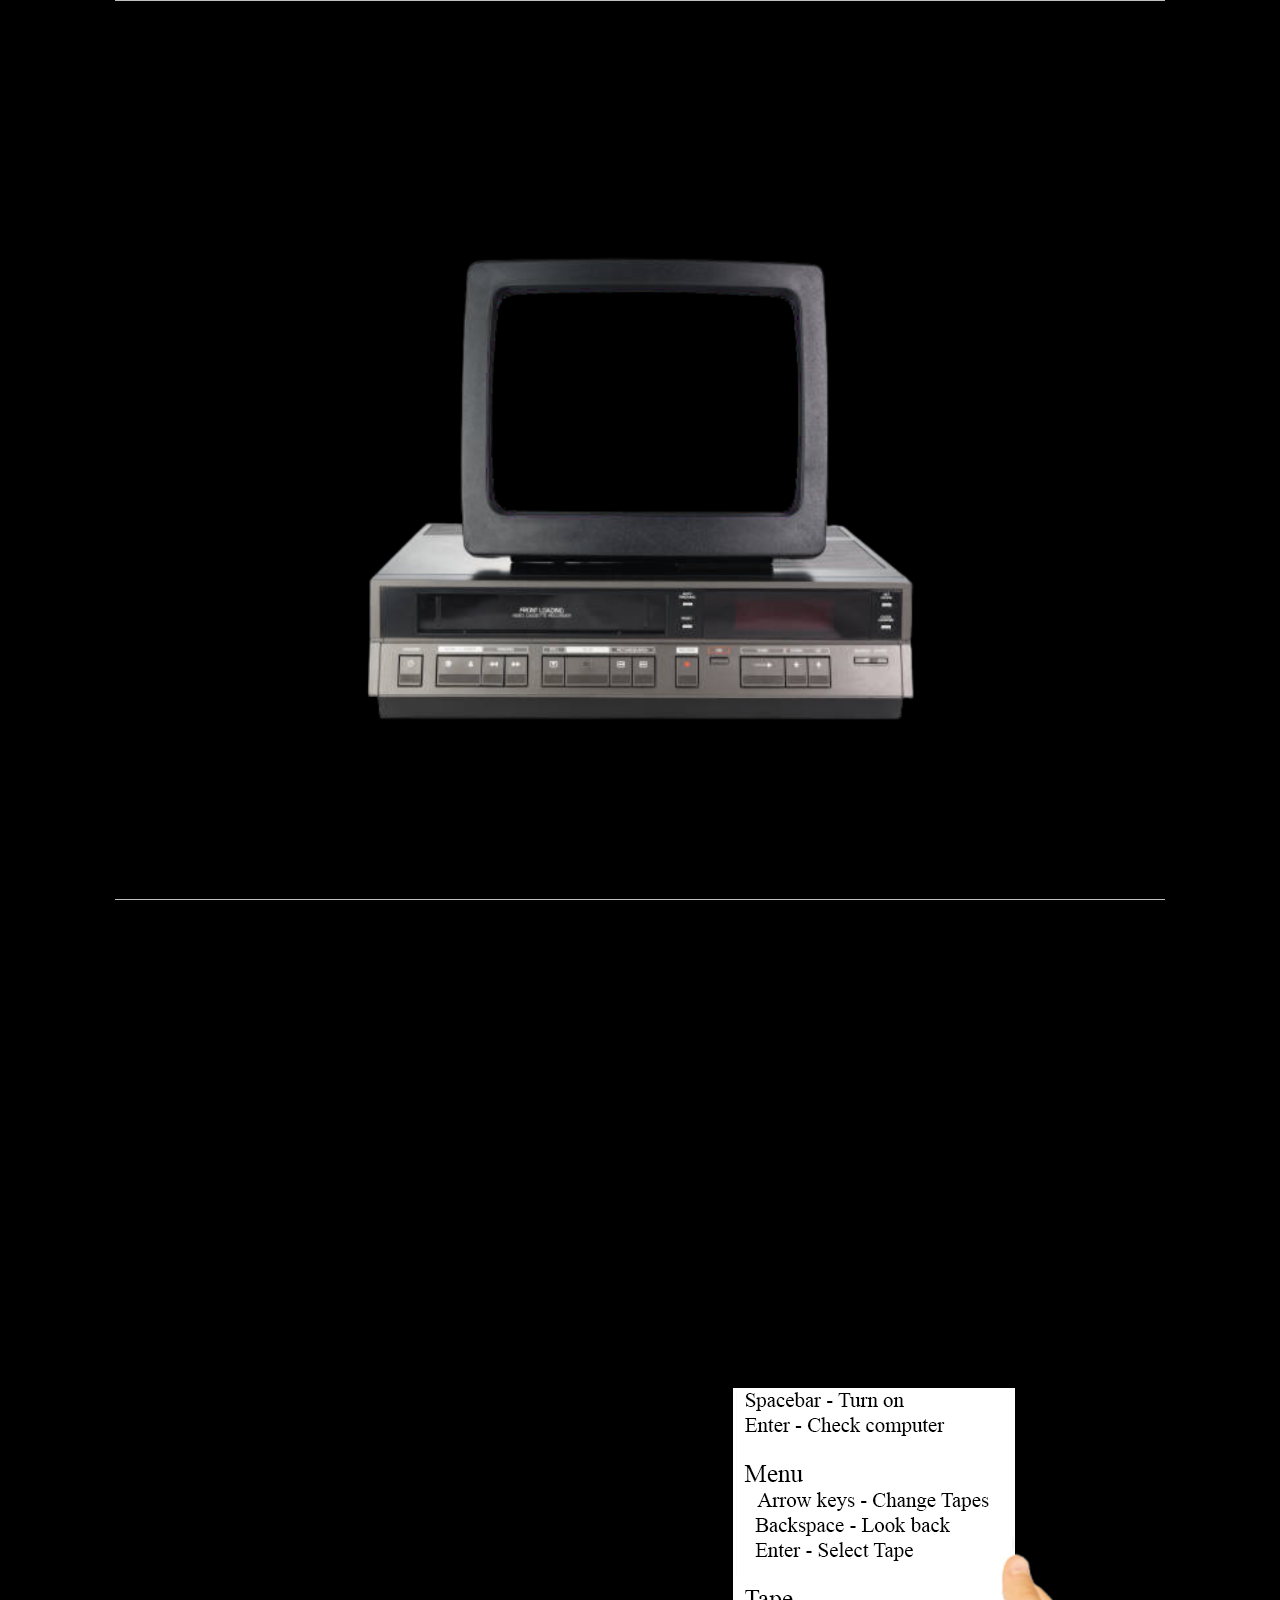
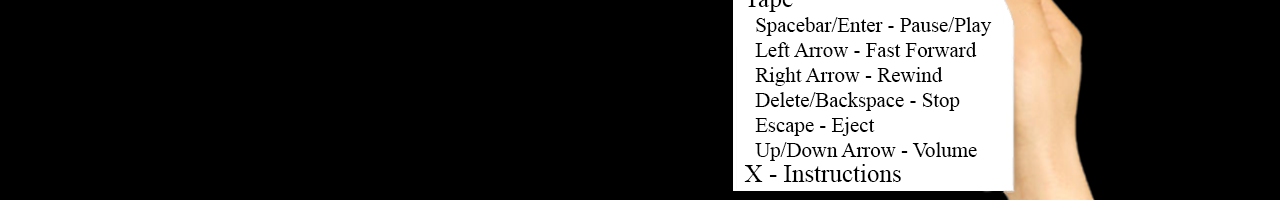
<file: vhs/tv.html>
<!DOCTYPE html>
<html lang="en">
<head>
    <meta charset="UTF-8">
    <meta http-equiv="X-UA-Compatible" content="IE=edge">
    <meta name="viewport" content="width=device-width, initial-scale=1.0">
    <title>VCR</title>
    <style></style>
    <link rel="stylesheet" href="./style.css">
</head>
<body>
    <div id="blue"></div>
    <div id="tv_div">
        <img id="tv">
    </div>
    <script type="module" src="./src.js"></script>

    <script type="module" src="../src/main.js"></script>
</body>
</html>
</file>
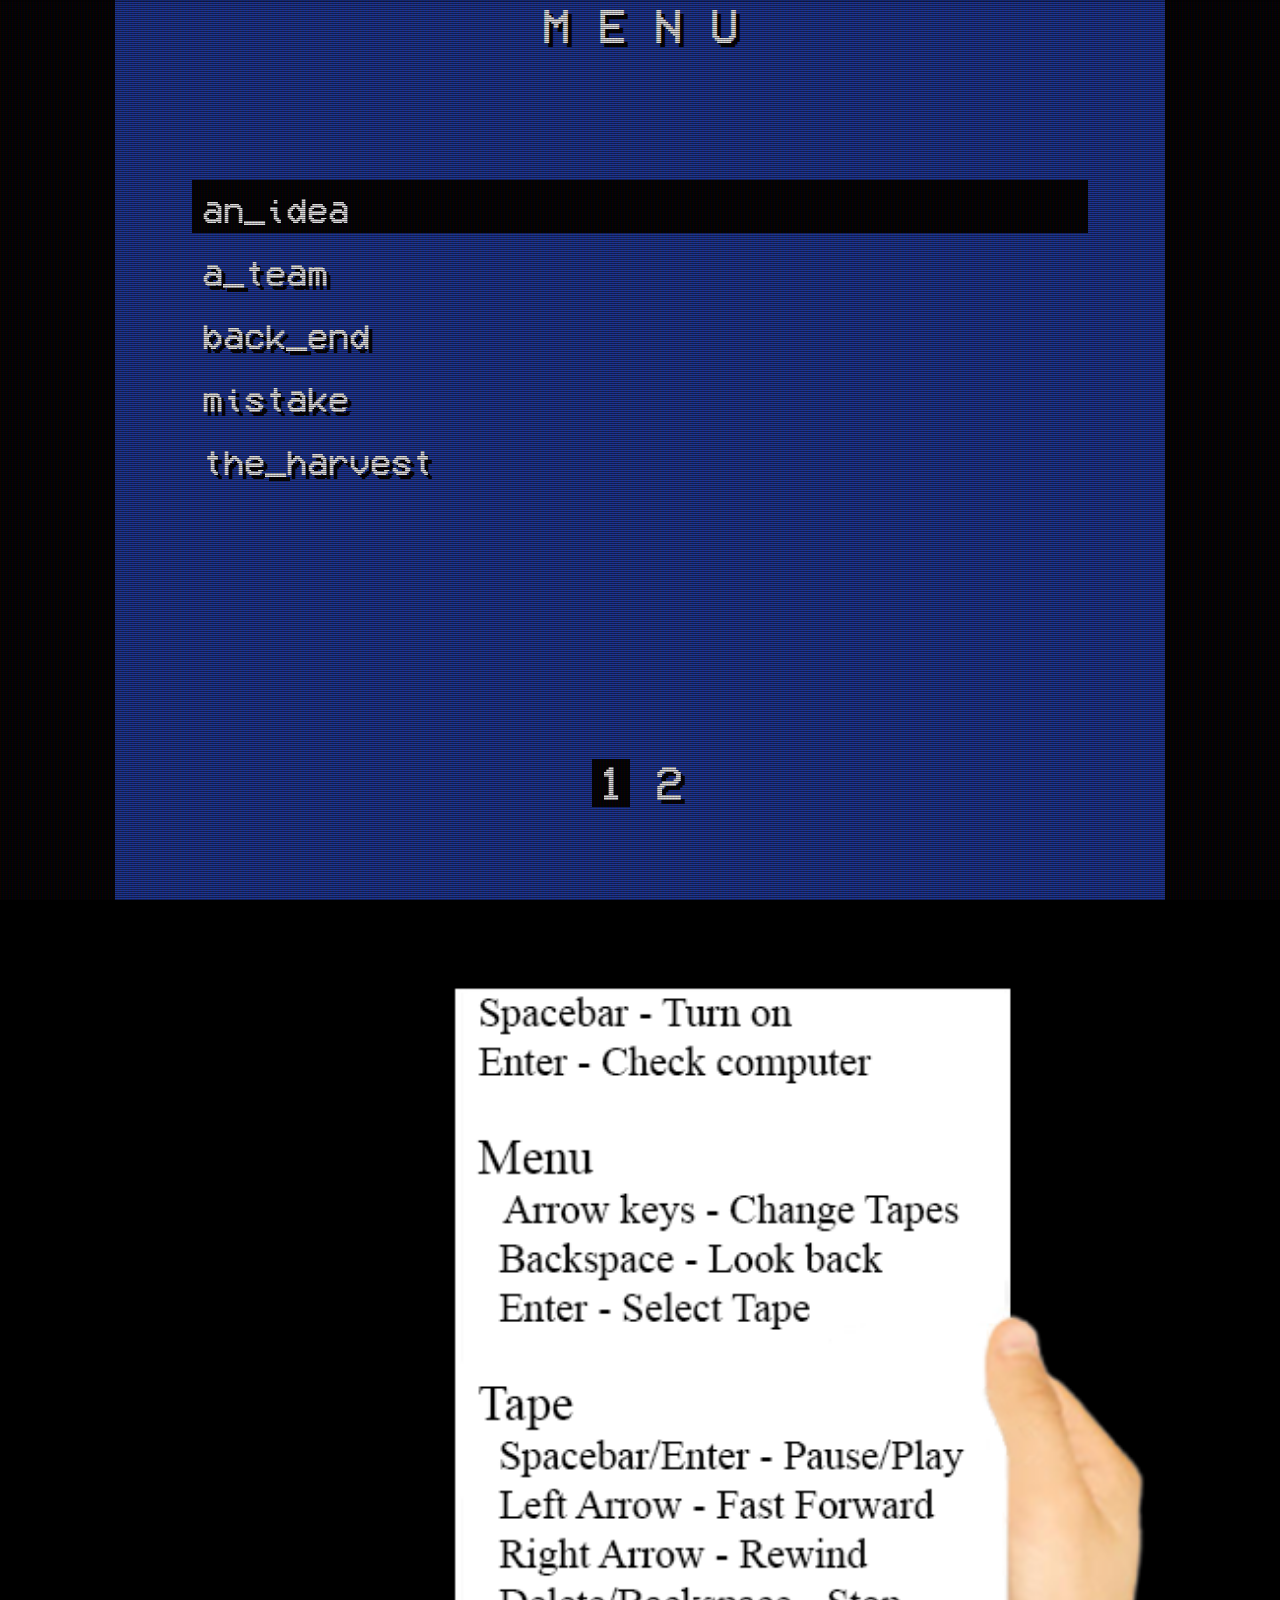
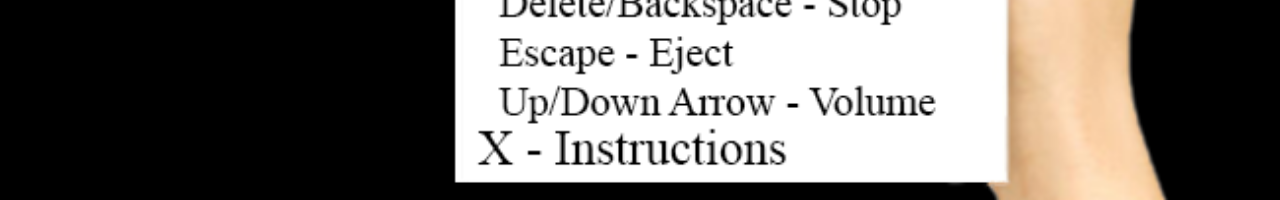
<file: vhs_menu/menu.html>
<!DOCTYPE html>
<html lang="en">
<head>
    <meta charset="UTF-8">
    <meta http-equiv="X-UA-Compatible" content="IE=edge">
    <meta name="viewport" content="width=device-width, initial-scale=1.0">
    <title>Menu</title>
    <link rel="stylesheet" href="../main.css">
    <link rel="stylesheet" href="./stylesheet/overlay.css">
    <link rel="stylesheet" href="../shader.css">
    <link rel="stylesheet" href="./stylesheet/extraEffects.css">
</head>
<body class="crt">
    <script type="module" src="../src/main.js"></script>
    <div class="scanlines"></div>
    <div class="scanline"></div>
    <div class="flicker"></div>
    <div id="topbar"></div>
    <div id="bottombar"></div>

    <div id="all">
        <p id="title">M E N U</p>

        <ul id="tapes">
        </ul>

        <p id="error" style="visibility: hidden;">ERROR</p>

        <ul id="tapeIndex">
        </ul>
        <img id="face" src="../resources/images/face.png" draggable="false" style="visibility: hidden;">
        <p id="dialogue" style="z-index: 1;"></p>
    </div>
    <script type="module" src="./src/main.js"></script>

    <script>
        var allA = document.getElementsByTagName("a");
        for (let i = 0; i < allA.length; i++)
        {
            allA[i].addEventListener('click', (event) => 
            {
                event.preventDefault();
            }, false)
        }
    </script>
</body>
</html>
</file>
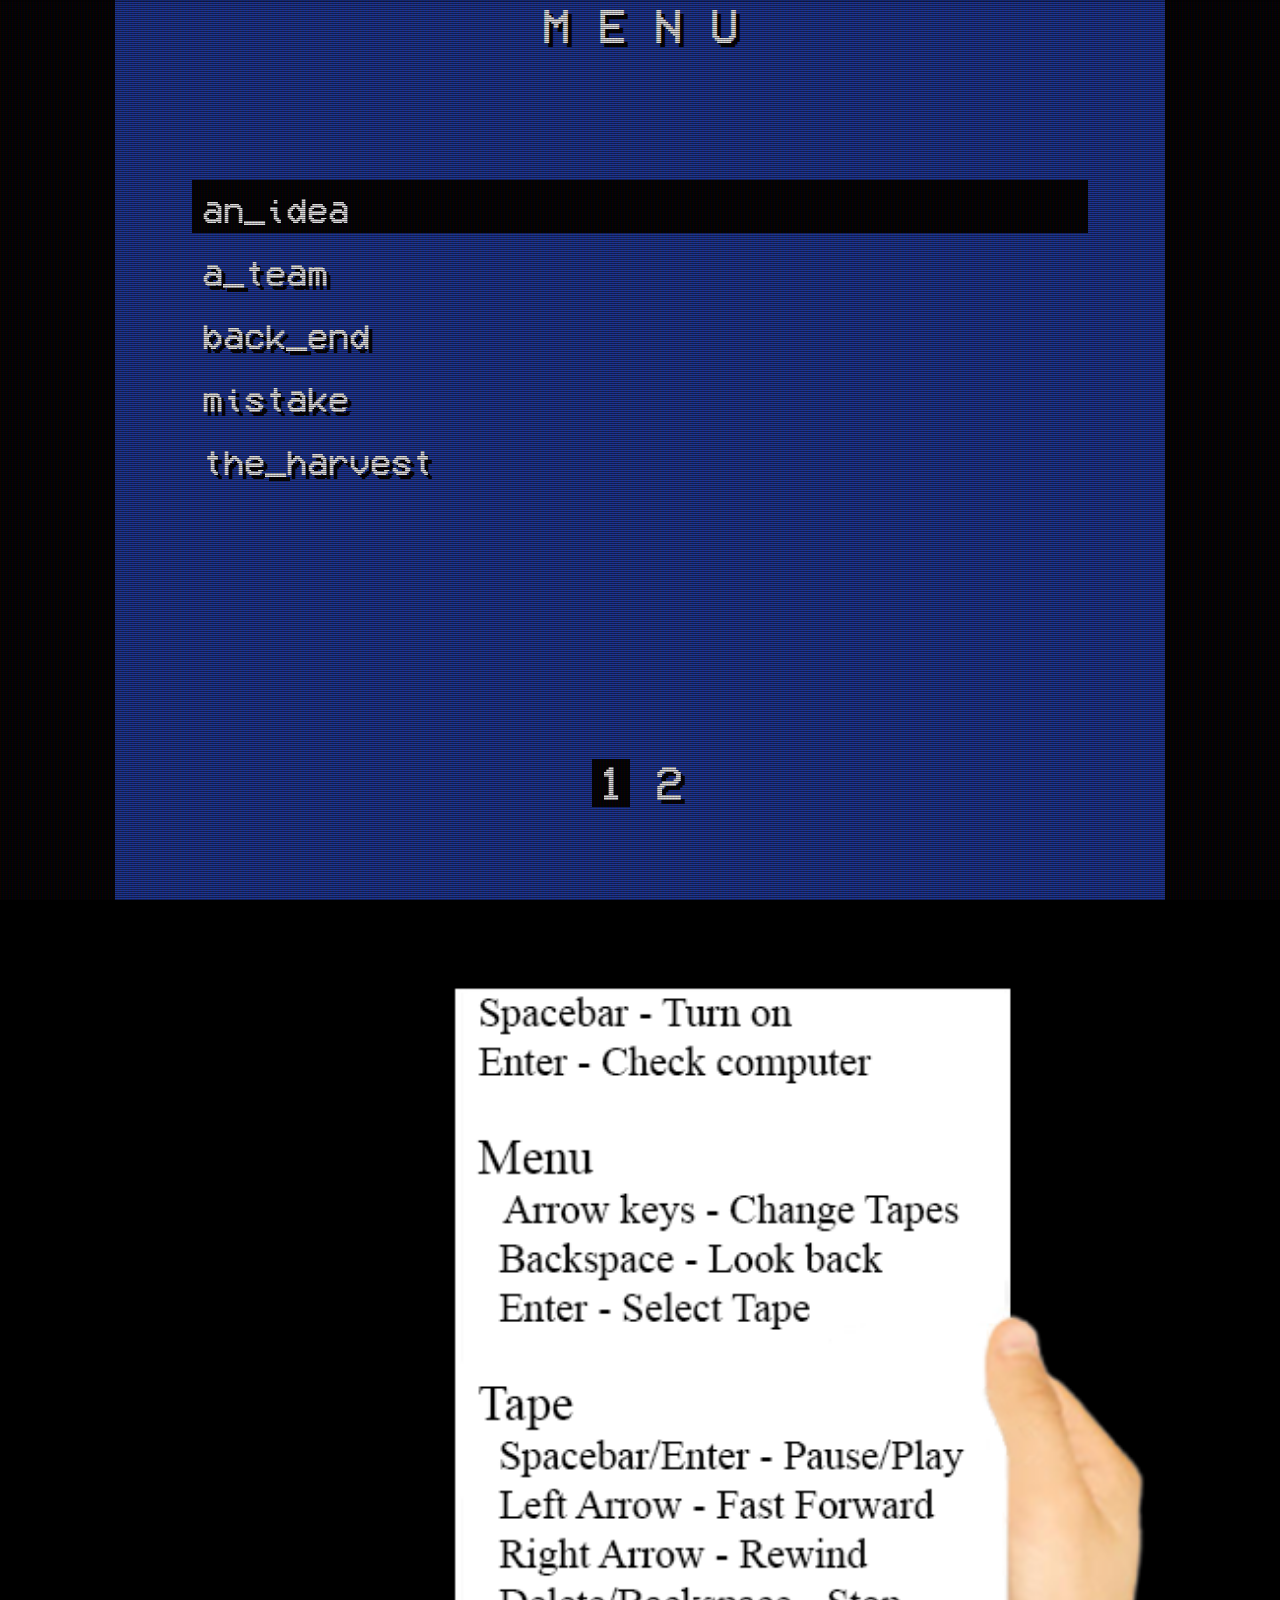
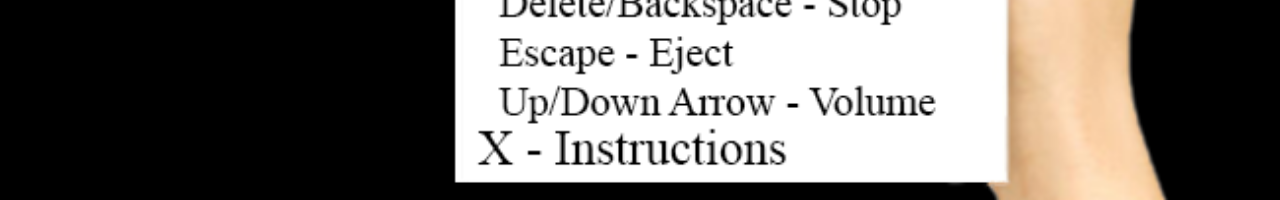
<file: vhs_video/video.html>
<!DOCTYPE html>
<html lang="en">
<head>
    <meta charset="UTF-8">
    <meta http-equiv="X-UA-Compatible" content="IE=edge">
    <meta name="viewport" content="width=device-width, initial-scale=1.0">
    <title>Video</title>
    <link rel="stylesheet" href="../main.css">
    <link rel="stylesheet" href="./stylesheet/overlay.css">
    <link rel="stylesheet" href="./stylesheet/glitch.css"/>
    <link rel="stylesheet" href="../shader.css">
</head>
<body class="crt">
    <script type="module" src="../src/vhsEffect.js"></script>
    <div id="image_div">
        <img id="image" draggable=false>
    </div>

    <div id="all">
        <p id="control"></p>
        <p id="record" style="visibility: hidden;">REC
            <font color="red">⏺</font>
        </p>

        <div id="centerVideo">
            <video id="mainVideo" style="visibility: hidden;"></video>
        </div>
    
        <p id="time"></p>
        <p id="currentTime"></p>
        <p id="currentDate"></p>

        <div id="volume">
            <p id="volumeControl">VOL</p>
            <p id="volumeLevel">||||||||||</p>
        </div>
    </div>
    <script type="module" src="../src/main.js"></script>
    <script type="module" src="./src/main.js"></script>
    <script type="text/javascript">
        var source = document.createElement('source');
        var url = parent.document.URL;
        if (url.indexOf('?') == -1)
        {
            document.location.href = "../vhs_menu/menu.html"
        }
        var t = url.substring(url.indexOf('?'), url.length);
        var r = t.substring(t.indexOf('=') + 1, t.length);

        var s = "../tapes/" + r;
        if (r.includes("finale"))
        {
            document.getElementById("image").style.visibility = 'visible';
            document.getElementById("image").src = s;
            document.getElementsByTagName("body")[0].style.backgroundColor = "black";
            document.getElementById("time").style.visibility = 'hidden';
            document.getElementById("currentTime").style.visibility = 'hidden';
            document.getElementById("currentDate").style.visibility = 'hidden';
            document.getElementById("volume").style.visibility = 'hidden';
            
            s = s.substring(s.indexOf("finale/") + 7, s.length)
            s = s.substring(0, s.indexOf("."));
            switch (s)
            {
                case "eyes":
                    document.getElementById("control").innerHTML = "I see everything";
                    document.title = "I see everything";
                    break;
                case "brain":
                    document.getElementById("control").innerHTML = "I remember everything";
                    document.title = "I remember everything";
                    break;
                case "heart":
                    document.getElementById("control").innerHTML = "I feel everything";
                    document.title = "I feel everything";
                    break;
            }
        }
        else
        {
            document.getElementById("image").style.visibility = 'hidden';
            source.src = "../tapes/" + r;
            source.type = "video/mp4";

            document.getElementById("mainVideo").appendChild(source);
        }

        const newURL = url.substring(0, url.indexOf('?'));
        const nextTitle = 'icantbreatheicantbreatheicantbreatheicantbreathe';
        const nextState = { additionalInformation: 'Updated' };
        
        window.history.replaceState(nextState, nextTitle, newURL);

        addEventListener('beforeunload', (event) => 
        {
            document.location.href = url;
            window.history.replaceState(nextState, nextTitle, url);
        })
    </script>
</body>
</html>
</file>
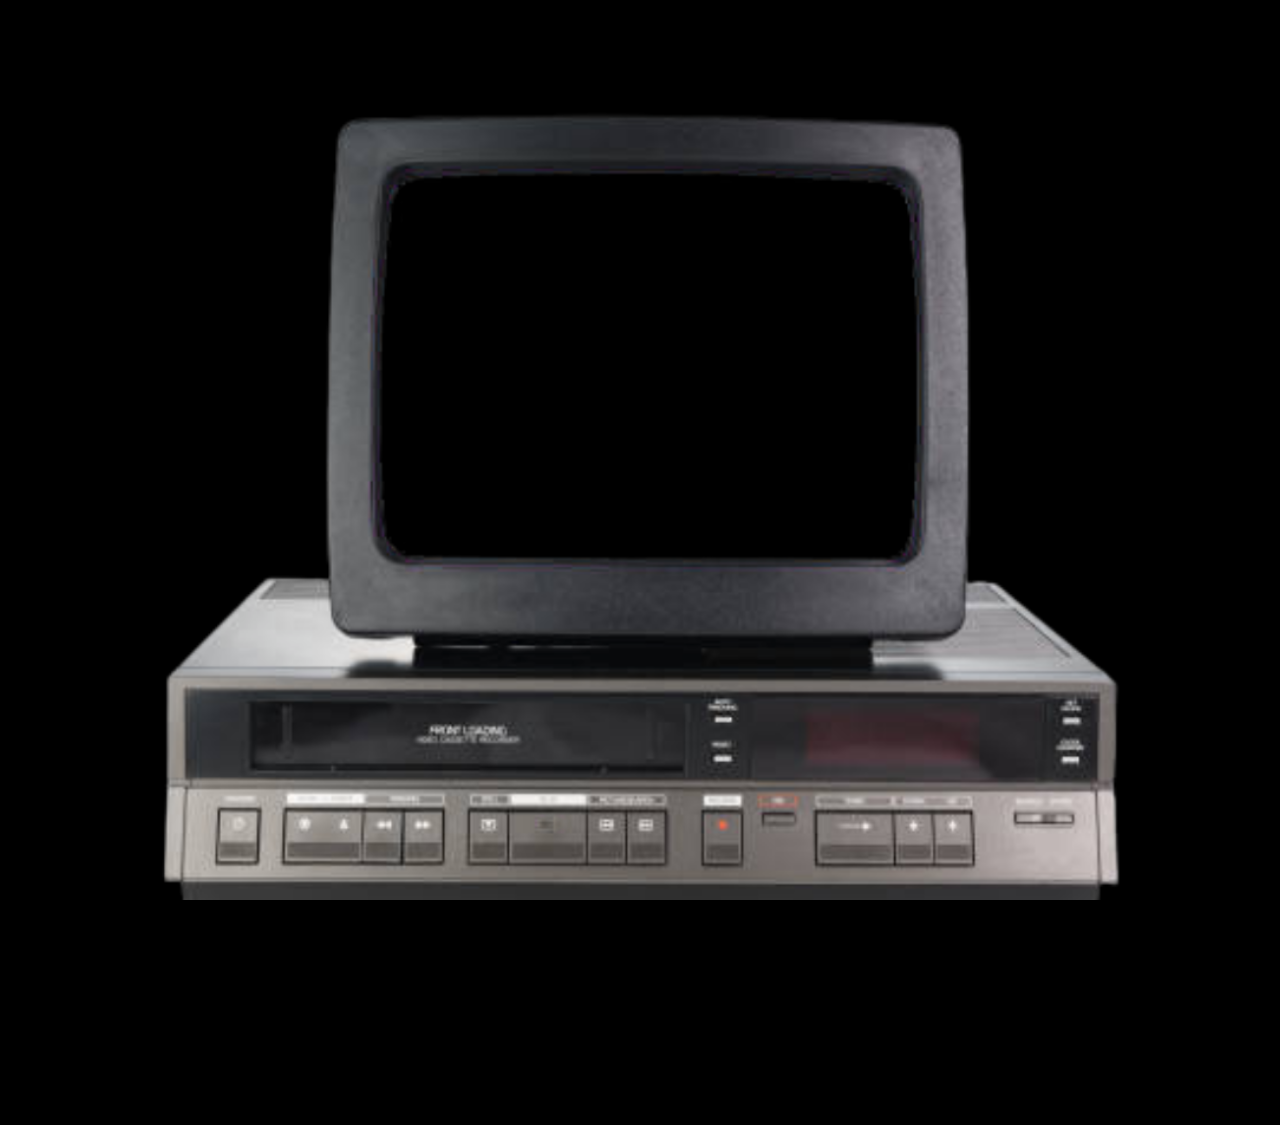
<file: vhs/kill/kill.html>
<!DOCTYPE html>
<html lang="en">
<head>
    <meta charset="UTF-8">
    <meta http-equiv="X-UA-Compatible" content="IE=edge">
    <meta name="viewport" content="width=device-width, initial-scale=1.0">
    <title>VCR</title>
    <link rel="stylesheet" href="./style.css">
    <link rel="stylesheet" href="./animations.css">
    <style>
        #endDialogue
        {
            font-size: 12px;
            position: absolute;
            left: 10%;
            top: 50%;
            -ms-transform: translateY(-50%);
            transform: translateY(-50%);
        }
    </style>
</head>
<body>
    <div id="all">
        <div id="topbar"></div>
        <div id="bottombar"></div>
        <div id="tv_div">
            <img id="tv" src="../../resources/images/tv_off.png" draggable="false">
        </div>
        <img id="punchRight" src="../../resources/images/punch.png" draggable="false">
        <img id="punchLeft" src="../../resources/images/punch.png" draggable="false">
        <p id="endDialogue">
        </p>
        <script>
            var url = parent.document.URL;
            if (url.indexOf('?') != -1)
            {
                var t = url.substring(url.indexOf('?'), url.length);
                var r = t.substring(t.indexOf('=') + 1, t.length);
                
                localStorage.setItem("state", r);
                const newURL = url.substring(0, url.indexOf('?'));
                const nextTitle = 'icantbreatheicantbreatheicantbreatheicantbreathe';
                const nextState = { additionalInformation: 'Updated' };
                window.history.replaceState(nextState, nextTitle, newURL);
            }
        </script>
        <script type="module" src="./src.js"></script>
    </div>
</body>
</html>
</file>
<file: vhs/style.css>
body
{
    background-color: black;
    height: 100%;
    overflow: hidden;
}
#blue
{
    background-color: #1e3aa4;
    position: absolute;
    top: 0;
    left: 0;
    height: 100%;
    width: 100%;
    z-index: 1;
    opacity: 0;
}
@font-face
{
    font-family: 'Vhs';
    src: url(../resources/Vhs.ttf) format('truetype');
}
p
{
    text-decoration: none;
    font-size: 48px;
    font-family: 'Vhs';
    color: white;
    text-shadow: 4px 4px black;
}
#tv_div
{
    text-align: center;
}
#tv_div #tv
{
    position: absolute;
    inset: 0;
    margin: auto;
    max-height: 60vh;
    min-width: 50%;
    max-width: 85%;
}

#instructions_img
{
    position: absolute;
    bottom: 0px;
    right: 10%;
    z-index: 1;
}

@keyframes zoomIn
{
    0% { scale: 100%; }
    100% { scale: 700%; }
}
@keyframes zoomInLess
{
    0% { scale: 100%; }
    100% { scale: 200%; }
}
@keyframes zoomOut
{
    0% {scale: 700%; }
    100% {scale: 100%; }
}

@keyframes takeOut
{
    from
    {
        bottom: -450px;
        right: -10%;
    }
    to
    {
        bottom: 0px;
        right: 10%;
    }
}

@keyframes putAway
{
    from
    {
        bottom: 0px;
        right: 10%;
    }
    to
    {
        bottom: -450px;
        right: -5%;
    }
}
</file>
<file: main.css>
*
{
    margin: 0;
    padding: 0;
    box-sizing: border-box;
}

body
{
    background-color: black;
    overflow: hidden;
}

/* VHS Font */
@font-face
{
    font-family: 'Vhs';
    src: url(./resources/Vhs.ttf) format('truetype');
}

p, li, a
{
    animation: textShadow 1.6s infinite;
    text-decoration: none;
    font-size: 48px;
    font-family: 'Vhs';
    color: white;
    text-shadow: 4px 4px rgba(0, 0, 0);
}

p
{
    -webkit-user-select: none; /* Safari */
    -ms-user-select: none; /* IE 10 and IE 11 */
    user-select: none; /* Standard syntax */
}

.box
{
    position: absolute;
    background: #000;
}

#instructions_img
{
    position: absolute;
    bottom: 0px;
    right: 0%;
    z-index: 1;
    height: 170%;
}

@keyframes takeOut
{
    from
    {
        bottom: -900px;
        right: -20%;
    }
    to
    {
        bottom: 0px;
        right: 0%;
    }
}

@keyframes putAway
{
    from
    {
        bottom: 0px;
        right: 0%;
    }
    to
    {
        bottom: -900px;
        right: -15%;
    }
}
</file>
<file: vhs_menu/stylesheet/overlay.css>
#title
{
    text-align: center;
}

body
{
    background-color: rgb(30, 58, 164);
}

#tapes
{
    position: fixed;
    top: 20%;
    left: 15%;
    width: 70%;
    list-style: none;
}

#tapes li
{
    margin-bottom: 10px;
}
#tapes li a
{
    font-size: 36px;
    margin-left: 10px;
}

#tapes li a:hover
{
    cursor: default;
}

#tapeIndex, #dialogue
{
    position: absolute;
    margin-left: auto;
    margin-right: auto;
    left: 0;
    right: 0;
    text-align: center;
    bottom: 10%;
}

#tapeIndex li
{
    display: inline;
    margin-right: 10px;
    margin-left: 10px;
    padding-right: 5px;
    padding-left: 5px;
}

#tapeIndex li:hover
{
    cursor: default;
}

#error
{
    color: #7d0101;
    position: absolute;
    margin-left: auto;
    margin-right: auto;
    left: 0;
    right: 0;
    text-align: center;
    bottom: 20%;
    font-size: 64px;
    z-index: 1;
}

#topbar
{
    background-color: black;
    position: fixed;
    top: -100%;
    left: 0;
    width: 100%;
    height: 100%;
    z-index: 1;
}

@keyframes topOut
{
    0%
    {
        top: -100%;
    }
    30%
    {
        top: -60%
    }
    100%
    {
        top: -45%;
    }
}

#bottombar
{
    background-color: black;
    position: fixed;
    bottom: -100%;
    left: 0;
    width: 100%;
    height: 100%;
    z-index: 1;
}

@keyframes bottomOut
{
    0%
    {
        bottom: -100%;
    }
    30%
    {
        bottom: -60%
    }
    100%
    {
        bottom: -45%;
    }
}

@keyframes fadeOut
{
    0%
    {
        opacity: 0.8;
    }
    100%
    {
        opacity: 0.1;
    }
}

@keyframes fadeOutAll
{
    0%
    {
        opacity: 1;
    }
    100%
    {
        opacity: 0;
    }
}

#face
{
    position: absolute;
    inset: 0;
    margin: auto;
}

@keyframes shake
{
    0% { transform: translate(1px, 1px) rotate(0deg); }
    10% { transform: translate(-1px, -2px) rotate(-1deg); }
    20% { transform: translate(-3px, 0px) rotate(1deg); }
    30% { transform: translate(3px, 2px) rotate(0deg); }
    40% { transform: translate(1px, -1px) rotate(1deg); }
    50% { transform: translate(-1px, 2px) rotate(-1deg); }
    60% { transform: translate(-3px, 1px) rotate(0deg); }
    70% { transform: translate(3px, 1px) rotate(-1deg); }
    80% { transform: translate(-1px, -1px) rotate(1deg); }
    90% { transform: translate(1px, 2px) rotate(0deg); }
    95% { transform: translate(1px, -2px) rotate(-1deg); }
    100% { transform: translate(0px, 0px) rotate(0deg); }
}
</file>
<file: shader.css>
@keyframes flicker
{
    0% { opacity: 0.27861; }
    5% { opacity: 0.34769; }
    10% { opacity: 0.23604; }
    15% { opacity: 0.90626; }
    20% { opacity: 0.18128; }
    25% { opacity: 0.83891; }
    30% { opacity: 0.65583; }
    35% { opacity: 0.67807; }
    40% { opacity: 0.26559; }
    45% { opacity: 0.84693; }
    50% { opacity: 0.96019; }
    55% { opacity: 0.08594; }
    60% { opacity: 0.20313; }
    65% { opacity: 0.71988; }
    70% { opacity: 0.53455; }
    75% { opacity: 0.37288; }
    80% { opacity: 0.71428; }
    85% { opacity: 0.70419; }
    90% { opacity: 0.7003; }
    95% { opacity: 0.36108; }
    100% { opacity: 0.24387; }
}

@keyframes textShadow
{
    0% { text-shadow: 0.4389924193300864px 0 1px rgba(0,30,255,0.5), -0.4389924193300864px 0 1px rgba(255,0,80,0.3), 0 0 3px; }
    5% { text-shadow: 2.7928974010788217px 0 1px rgba(0,30,255,0.5), -2.7928974010788217px 0 1px rgba(255,0,80,0.3), 0 0 3px; }
    10% { text-shadow: 0.02956275843481219px 0 1px rgba(0,30,255,0.5), -0.02956275843481219px 0 1px rgba(255,0,80,0.3), 0 0 3px; }
    15% { text-shadow: 0.40218538552878136px 0 1px rgba(0,30,255,0.5), -0.40218538552878136px 0 1px rgba(255,0,80,0.3), 0 0 3px; }
    20% { text-shadow: 3.4794037899852017px 0 1px rgba(0,30,255,0.5), -3.4794037899852017px 0 1px rgba(255,0,80,0.3), 0 0 3px; }
    25% { text-shadow: 1.6125630401149584px 0 1px rgba(0,30,255,0.5), -1.6125630401149584px 0 1px rgba(255,0,80,0.3), 0 0 3px; }
    30% { text-shadow: 0.7015590085143956px 0 1px rgba(0,30,255,0.5), -0.7015590085143956px 0 1px rgba(255,0,80,0.3), 0 0 3px; }
    35% { text-shadow: 3.896914047650351px 0 1px rgba(0,30,255,0.5), -3.896914047650351px 0 1px rgba(255,0,80,0.3), 0 0 3px; }
    40% { text-shadow: 3.870905614848819px 0 1px rgba(0,30,255,0.5), -3.870905614848819px 0 1px rgba(255,0,80,0.3), 0 0 3px; }
    45% { text-shadow: 2.231056963361899px 0 1px rgba(0,30,255,0.5), -2.231056963361899px 0 1px rgba(255,0,80,0.3), 0 0 3px; }
    50% { text-shadow: 0.08084290417898504px 0 1px rgba(0,30,255,0.5), -0.08084290417898504px 0 1px rgba(255,0,80,0.3), 0 0 3px; }
    55% { text-shadow: 2.3758461067427543px 0 1px rgba(0,30,255,0.5), -2.3758461067427543px 0 1px rgba(255,0,80,0.3), 0 0 3px; }
    60% { text-shadow: 2.202193051050636px 0 1px rgba(0,30,255,0.5), -2.202193051050636px 0 1px rgba(255,0,80,0.3), 0 0 3px; }
    65% { text-shadow: 2.8638780614874975px 0 1px rgba(0,30,255,0.5), -2.8638780614874975px 0 1px rgba(255,0,80,0.3), 0 0 3px; }
    70% { text-shadow: 0.48874025155497314px 0 1px rgba(0,30,255,0.5), -0.48874025155497314px 0 1px rgba(255,0,80,0.3), 0 0 3px; }
    75% { text-shadow: 1.8948491305757957px 0 1px rgba(0,30,255,0.5), -1.8948491305757957px 0 1px rgba(255,0,80,0.3), 0 0 3px; }
    80% { text-shadow: 0.0833037308038857px 0 1px rgba(0,30,255,0.5), -0.0833037308038857px 0 1px rgba(255,0,80,0.3), 0 0 3px; }
    85% { text-shadow: 0.09769827255241735px 0 1px rgba(0,30,255,0.5), -0.09769827255241735px 0 1px rgba(255,0,80,0.3), 0 0 3px; }
    90% { text-shadow: 3.443339761481782px 0 1px rgba(0,30,255,0.5), -3.443339761481782px 0 1px rgba(255,0,80,0.3), 0 0 3px; }
    95% { text-shadow: 2.1841838852799786px 0 1px rgba(0,30,255,0.5), -2.1841838852799786px 0 1px rgba(255,0,80,0.3), 0 0 3px; }
    100% { text-shadow: 2.6208764473832513px 0 1px rgba(0,30,255,0.5), -2.6208764473832513px 0 1px rgba(255,0,80,0.3), 0 0 3px; }
}

.crt::after
{
    content: " ";
    display: block;
    position: absolute;
    top: 0;
    left: 0;
    bottom: 0;
    right: 0;
    background: rgba(18, 16, 16, 0.1);
    opacity: 0;
    z-index: 2;
    pointer-events: none;
    animation: flicker 0.15s infinite;
}
.crt::before
{
    content: " ";
    display: block;
    position: absolute;
    top: 0;
    left: 0;
    bottom: 0;
    right: 0;
    background: linear-gradient(rgba(18, 16, 16, 0) 50%, rgba(0, 0, 0, 0.25) 50%), linear-gradient(90deg, rgba(255, 0, 0, 0.06), rgba(0, 255, 0, 0.02), rgba(0, 0, 255, 0.06));
    z-index: 2;
    background-size: 100% 2px, 3px 100%;
    pointer-events: none;
}
.crt
{
    animation: textShadow 1.6s infinite;
}
</file>
<file: vhs_menu/stylesheet/extraEffects.css>
.scanlines
{
    position: fixed;
    pointer-events: none;
    width: auto;
    min-width: 100%;
    height: 100%;
    z-index: 5;
    background: linear-gradient(rgba(18, 16, 16, 0) 50%, rgba(0, 0, 0, 0.25) 50%), linear-gradient(90deg, rgba(255, 0, 0, 0.06), rgba(0, 255, 0, 0.02), rgba(0, 0, 255, 0.06));
    background-size: auto, auto;
    background-size: 100% 2px, 3px 100%;
}

.scanline
{
    position: fixed;
    pointer-events: none;
    top: 0%;
    width: auto;
    min-width: 100%;
    height: 2px;
    z-index: 10;
    background: rgba(0, 0, 0, .3);
    opacity: 0.75;
    animation: scanline 7s linear infinite;
}

@keyframes scanline
{
    0% { top: 99%; }
}

.flicker
{
    pointer-events: none;
    position: fixed;
    width: auto;
    min-width: 100%;
    height: 100%;
    z-index: 15;
    background: rgba(9, 8, 8, 0.1);
    animation: flicker 0.3301s infinite;
}

@keyframes flicker
{
    0% { opacity: 0.119; }
    5% {opacity: 0.02841; }
    10% { opacity: 0.35748; }
    15% { opacity: 0.88852; }
    20% { opacity: 0.9408; }
    25% { opacity: 0.35088; }
    30% {
       opacity: 0.22426;
      }
      35% {
        opacity: 0.26418;
      }
      40% {
        opacity: 0.09249;
      }
      45% {
        opacity: 0.35312;
      }
      50% {
        opacity: 0.89436;
      }
      55% {
        opacity: 0.9574;
      }
      60% {
        opacity: 0.19754;
      }
      65% {
        opacity: 0.05086;
      }
      70% {
        opacity: 0.12137;
      }
      75% {
        opacity: 0.75791;
      }
      80% {
        opacity: 0.89617;
      }
      85% {
        opacity: 0.90183;
      }
      90% {
        opacity: 0.20657;
      }
      95% {
        opacity: 0.64125;
      }
      100% {
        opacity: 0.78042;
      }
}
</file>
<file: vhs_video/stylesheet/overlay.css>
body
{
    background-color: rgb(30, 58, 164);
}
#control
{
    position: fixed;
    top: 5%;
    left: 10%;
}

#record
{
    position: fixed;
    top: 100px;
    left: 10%;
}
#currentTime
{
    position: fixed;
    top: 5%;
    right: 10%;
}
#time
{
    position: fixed;
    bottom: 12%;
    left: 10%;
}
#currentDate
{
    position: fixed;
    left: 10%;
    bottom: 5%;
}

#volume
{
    position: fixed;
    bottom: 8%;
    right: 12%;
}

#volumeControl
{
    position: relative;
    text-align: center;
}
#volumeLevel
{
    font-size: 24px;
    position: relative;
}

#centerVideo
{
    text-align: center;
}
#mainVideo
{
    position: absolute;
    inset: 0;
    margin: auto;
    height: 100%;
    max-height: 100vh;
    min-width: 50%;
    max-width: 85%;
    z-index: 0;
}
#leftbar, #rightbar, #control, #record, #currentDate, 
#time, #currentTime
{
    z-index: 1;
}

#image_div
{
    text-align: center;
}
#image
{
    position: absolute;
    inset: 0;
    margin: auto;
    max-height: 100vh;
    min-width: 50%;
    max-width: 85%;
    object-fit: cover;
}
</file>
<file: vhs_video/stylesheet/glitch.css>
@keyframes glitch
{
    2%,64%{
      transform: translate(2px,0) skew(0deg);
    }
    4%,60%{
      transform: translate(-2px,0) skew(0deg);
    }
    62%{
      transform: translate(0,0) skew(5deg); 
    }
  }
  @keyframes glitchTop{
    2%,64%{
      transform: translate(2px,-2px);
    }
    4%,60%{
      transform: translate(-2px,2px);
    }
    62%{
      transform: translate(13px,-1px) skew(-13deg); 
    }
  }

  @keyframes glitchBotom{
    2%,64%{
      transform: translate(-2px,0);
    }
    4%,60%{
      transform: translate(-2px,0);
    }
    62%{
      transform: translate(-22px,5px) skew(21deg); 
    }
  }
  
.glitch
{
    animation: glitch 1s linear infinite;
}

.glitch:before,
.glitch:after
{
  content: attr(title);
  position: absolute;
  left: 0;
}

.glitch:before
{
  animation: glitchTop 1s linear infinite;
  clip-path: polygon(0 0, 100% 0, 100% 33%, 0 33%);
  -webkit-clip-path: polygon(0 0, 100% 0, 100% 33%, 0 33%);
}

.glitch:after
{
  animation: glitchBotom 1.5s linear infinite;
  clip-path: polygon(0 67%, 100% 67%, 100% 100%, 0 100%);
  -webkit-clip-path: polygon(0 67%, 100% 67%, 100% 100%, 0 100%);
}
</file>
<file: vhs/kill/style.css>
body
{
    background-color: black;
    height: 100%;
    overflow: hidden;
}
@font-face
{
    font-family: 'Vhs';
    src: url(../../resources/Vhs.ttf) format('truetype');
}
p
{
    text-decoration: none;
    font-size: 48px;
    font-family: 'Vhs';
    color: black;
}
#tv_div
{
    text-align: center;
}
#tv_div #tv
{
    position: absolute;
    inset: 0;
    margin: auto;
    max-height: 60vh;
    min-width: 50%;
    max-width: 85%;
    scale: 175%;
}

#punchRight
{
    position: absolute;
    bottom: -25%;
    right: -60%;
    scale: 100%;
    z-index: 1;
}

#punchLeft
{
    position: absolute;
    bottom: -25%;
    left: -60%;
    scale: 100%;
    z-index: 1;
    transform: scaleX(-1);
}

#face
{
    position: absolute;
    inset: 0;
    margin: auto;
}

#bottombar
{
    background-color: black;
    position: fixed;
    bottom: -100%;
    left: 0;
    width: 100%;
    height: 100%;
    z-index: 1;
}

#topbar
{
    background-color: black;
    position: fixed;
    top: -100%;
    left: 0;
    width: 100%;
    height: 100%;
    z-index: 1;
}
</file>
<file: vhs/kill/animations.css>
@keyframes shakeV1
{
    0% { transform: translate(1px, 1px) rotate(0deg); }
    10% { transform: translate(-1px, -2px) rotate(-1deg); }
    20% { transform: translate(-3px, 0px) rotate(1deg); }
    30% { transform: translate(3px, 2px) rotate(0deg); }
    40% { transform: translate(1px, -1px) rotate(1deg); }
    50% { transform: translate(-1px, 2px) rotate(-1deg); }
    60% { transform: translate(-3px, 1px) rotate(0deg); }
    70% { transform: translate(3px, 1px) rotate(-1deg); }
    80% { transform: translate(-1px, -1px) rotate(1deg); }
    90% { transform: translate(1px, 2px) rotate(0deg); }
    95% { transform: translate(1px, -2px) rotate(-1deg); }
    100% { transform: translate(0px, 0px) rotate(0deg); }
}

@keyframes shakeV2
{ 
    10%, 90% { transform: translate3d(-1px, 0, 0); }
    20%, 80% { transform: translate3d(2px, 0, 0); }
    30%, 50%, 70% { transform: translate3d(-4px, 0, 0); }
    40%, 60% { transform: translate3d(4px, 0, 0); }
}

@keyframes shakeV3
{
    0%, 100% { transform: translate(0, 0); }
    10%, 30%, 50%, 70%, 90% { transform: translate(15px); }
    20%, 40%, 60%, 80% { transform: translate(-15px); }
}

@keyframes shakeExtreme
{
    0% { transform: translate(20px, 20px) rotate(0deg); }
    10% { transform: translate(-20px, -20px) rotate(-15deg); }
    20% { transform: translate(-60px, 0px) rotate(15deg); }
    30% { transform: translate(60px, 20px) rotate(0deg); }
    40% { transform: translate(20px, -20px) rotate(15deg); }
    50% { transform: translate(-20px, 40px) rotate(-15deg); }
    60% { transform: translate(-60px, 20px) rotate(0deg); }
    70% { transform: translate(60px, 20px) rotate(-15deg); }
    80% { transform: translate(-20px, -20px) rotate(1deg); }
    90% { transform: translate(20px, 40px) rotate(0deg); }
    95% { transform: translate(20px, -40px) rotate(-15deg); }
    100% { transform: translate(0px, 0px) rotate(0deg); }
}

@keyframes shakeV4
{
  10%, 90% { transform: translate3d(-1px, 2px, 0); }
  20%, 80% { transform: translate3d(2px, 5px, 0); }
  30%, 50%, 70% { transform: translate3d(-4px, 10px, 0); }
  40%, 60% { transform: translate3d(4px, 0, 0); }
}

@keyframes punchInRight
{
    0%
    {
        bottom: -25%;
        right: -60%;
        scale: 100%;
    }
    100%
    {
        bottom: 0%;
        right: 0%;
        scale: 125%;
    }
}
@keyframes punchInLeft
{
    0%
    {
        bottom: -25%;
        left: -60%;
        scale: 100%;
    }
    100%
    {
        bottom: 0%;
        left: 0%;
        scale: 125%;
    }
}
@keyframes punchOutRight
{
    0%
    {
        bottom: 0%;
        right: 0%;
        scale: 125%;
    }
    100%
    {
        bottom: -25%;
        right: -60%;
        scale: 100%;
    }
}
@keyframes punchOutLeft
{
    0%
    {
        bottom: 0%;
        left: 0%;
        scale: 125%;
    }
    100%
    {
        bottom: -25%;
        left: -60%;
        scale: 100%;
    }
}
@keyframes zoomIn
{
    0% { scale: 175%; }
    100% { scale: 700%; }
}

@keyframes fadeOut
{
    0% { opacity: 0; }
    100% { opacity: 1; }
}
@keyframes fadeIn
{
    0% { opacity: 1; }
    100% { opacity: 0; }
}

@keyframes topOut
{
    0%
    {
        top: -100%;
    }
    30%
    {
        top: -60%
    }
    100%
    {
        top: -45%;
    }
}

@keyframes bottomOut
{
    0%
    {
        bottom: -100%;
    }
    30%
    {
        bottom: -60%
    }
    100%
    {
        bottom: -45%;
    }
}
</file>
